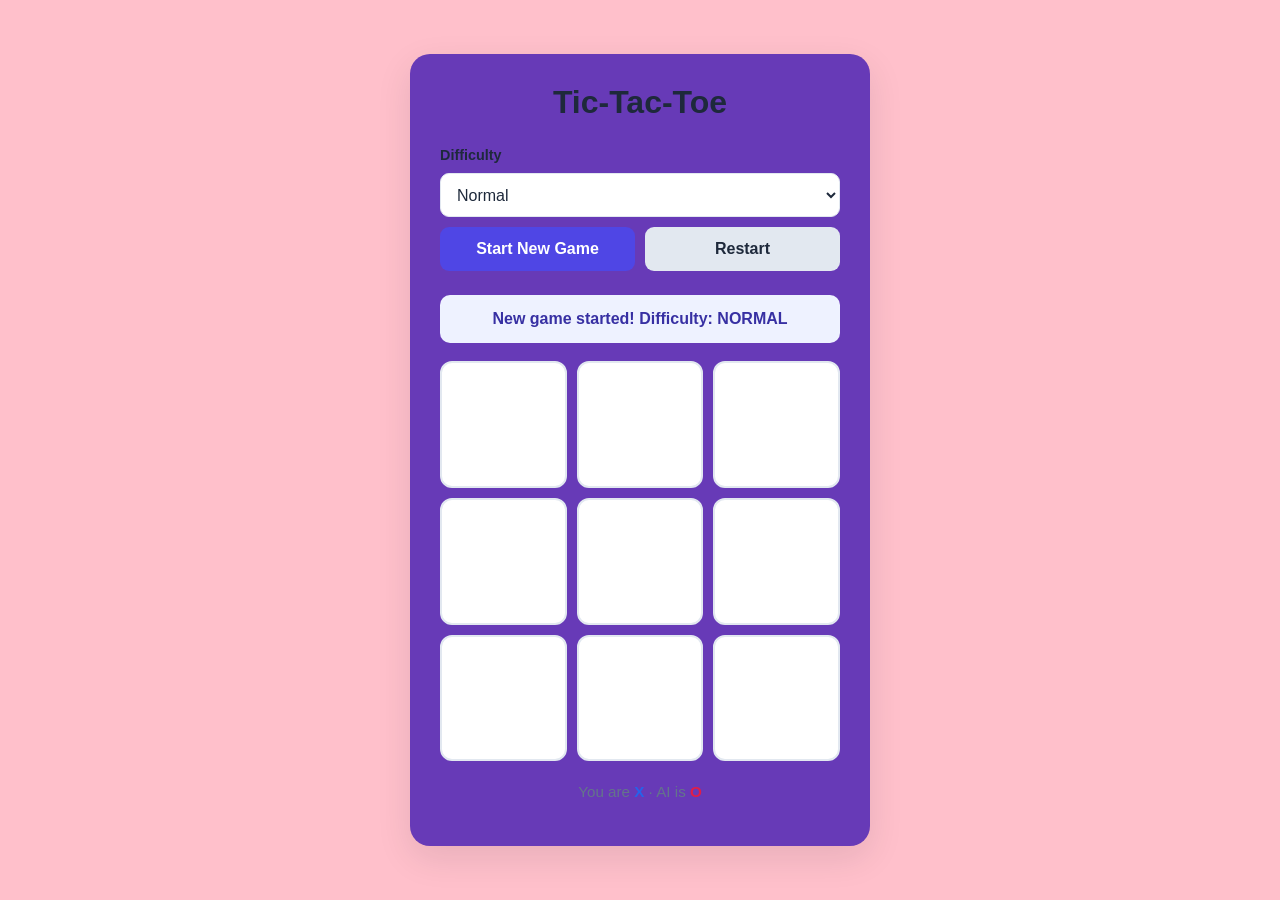
<file: index.html>
<!DOCTYPE html>
<html lang="en">
<head>
    <meta charset="UTF-8">
    <meta name="viewport" content="width=device-width, initial-scale=1.0">

    <title>Tic-Tac-Toe: Player vs AI</title>

    <link rel="stylesheet" href="styles.css">
    <script src="script.js" defer></script>
</head>

<body>
    <main class="game-container">
        <header class="game-header">
            <h1><b>Tic-Tac-Toe</b></h1>
        </header>

        <section class="game-controls" aria-label="Game controls">
            <label for="difficulty">Difficulty</label>

            <select id="difficulty">
                <option value="easy">Easy</option>
                <option value="normal" selected>Normal</option>
                <option value="hard">Hard</option>
            </select>

            <button id="start-btn" type="button">
                Start New Game
            </button>

            <button id="restart-btn" type="button" class="secondary-btn">
                Restart
            </button>
        </section>

        <section class="game-area" aria-label="Tic-Tac-Toe game">
            <p id="status" role="status" aria-live="polite">
                Your turn! Choose an empty square.
            </p>

            <div class="board" role="group" aria-label="Game board">
                <button class="cell" data-index="0" type="button"
                    aria-label="Position 1: empty"></button>
                <button class="cell" data-index="1" type="button"
                    aria-label="Position 2: empty"></button>
                <button class="cell" data-index="2" type="button"
                    aria-label="Position 3: empty"></button>

                <button class="cell" data-index="3" type="button"
                    aria-label="Position 4: empty"></button>
                <button class="cell" data-index="4" type="button"
                    aria-label="Position 5: empty"></button>
                <button class="cell" data-index="5" type="button"
                    aria-label="Position 6: empty"></button>

                <button class="cell" data-index="6" type="button"
                    aria-label="Position 7: empty"></button>
                <button class="cell" data-index="7" type="button"
                    aria-label="Position 8: empty"></button>
                <button class="cell" data-index="8" type="button"
                    aria-label="Position 9: empty"></button>
            </div>
        </section>

        <footer class="game-footer">
            <p>You are <strong class="player-symbol">X</strong>
                · AI is <strong class="ai-symbol">O</strong></p>
        </footer>
    </main>
</body>
</html>
</file>
<file: styles.css>
:root {
    --background: #FFC0CB;
    --surface: #673AB7;
    --primary: #4f46e5;
    --primary-hover: #4338ca;
    --text: #1e293b;
    --muted: #64748b;
    --border: #e2e8f0;
    --player: #2563eb;
    --ai: #e11d48;
    --winning: #bbf7d0;
    --winning-border: #16a34a;
}

* {
    box-sizing: border-box;
}

body {
    margin: 0;
    min-height: 100vh;
    padding: 24px;
    display: flex;
    align-items: center;
    justify-content: center;
    background: var(--background);
    color: var(--text);
    font-family: Arial, Helvetica, sans-serif;
}

button,
select {
    font: inherit;
}

.game-container {
    width: 100%;
    max-width: 460px;
    padding: 30px;
    background: var(--surface);
    border-radius: 20px;
    box-shadow: 0 12px 35px rgb(15 23 42 / 10%);
}

.game-header {
    text-align: center;
    margin-bottom: 26px;
}

.game-header h1 {
    margin: 0 0 10px;
    font-size: 2rem;
}

.game-controls {
    display: grid;
    grid-template-columns: 1fr 1fr;
    gap: 10px;
    margin-bottom: 24px;
}

.game-controls label {
    grid-column: 1 / -1;
    font-size: 0.9rem;
    font-weight: 600;
}

.game-controls select,
.game-controls button {
    width: 100%;
    min-height: 44px;
    padding: 10px 12px;
    border: 1px solid var(--border);
    border-radius: 9px;
}

.game-controls select {
    grid-column: 1 / -1;
    background: white;
    color: var(--text);
}

.game-controls button {
    border: none;
    background: var(--primary);
    color: white;
    font-weight: 600;
    cursor: pointer;
    transition: background 0.2s, transform 0.2s;
}

.game-controls button:hover {
    background: var(--primary-hover);
}

.game-controls button:active {
    transform: scale(0.98);
}

.game-controls .secondary-btn {
    background: #e2e8f0;
    color: var(--text);
}

.game-controls .secondary-btn:hover {
    background: #cbd5e1;
}

#status {
    min-height: 48px;
    display: flex;
    align-items: center;
    justify-content: center;
    margin: 0 0 18px;
    padding: 10px;
    border-radius: 10px;
    background: #eef2ff;
    color: #3730a3;
    text-align: center;
    line-height: 1.5;
    font-weight: 600;
}

.board {
    display: grid;
    grid-template-columns: repeat(3, minmax(0, 1fr));
    gap: 10px;
}

.cell {
    aspect-ratio: 1;
    display: flex;
    align-items: center;
    justify-content: center;
    padding: 0;
    border: 2px solid var(--border);
    border-radius: 12px;
    background: white;
    color: var(--text);
    font-size: clamp(2.5rem, 12vw, 4rem);
    font-weight: 700;
    cursor: pointer;
    transition: background 0.2s, border-color 0.2s;
}

.cell:not(:disabled):hover {
    background: #f8fafc;
    border-color: var(--primary);
}

.cell.x {
    color: var(--player);
}

.cell.o {
    color: var(--ai);
}

.cell.winning {
    background: var(--winning);
    border-color: var(--winning-border);
}

.cell:disabled {
    cursor: default;
    opacity: 1;
}

.cell:focus-visible,
button:focus-visible,
select:focus-visible {
    outline: 3px solid #818cf8;
    outline-offset: 3px;
}

.game-footer {
    margin-top: 22px;
    text-align: center;
    color: var(--muted);
    font-size: 0.95rem;
}

.player-symbol {
    color: var(--player);
}

.ai-symbol {
    color: var(--ai);
}

@media (max-width: 420px) {
    body {
        padding: 14px;
    }

    .game-container {
        padding: 20px;
    }

    .game-header h1 {
        font-size: 1.7rem;
    }

    .board {
        gap: 7px;
    }

    .cell {
        border-radius: 9px;
    }
}
</file>
